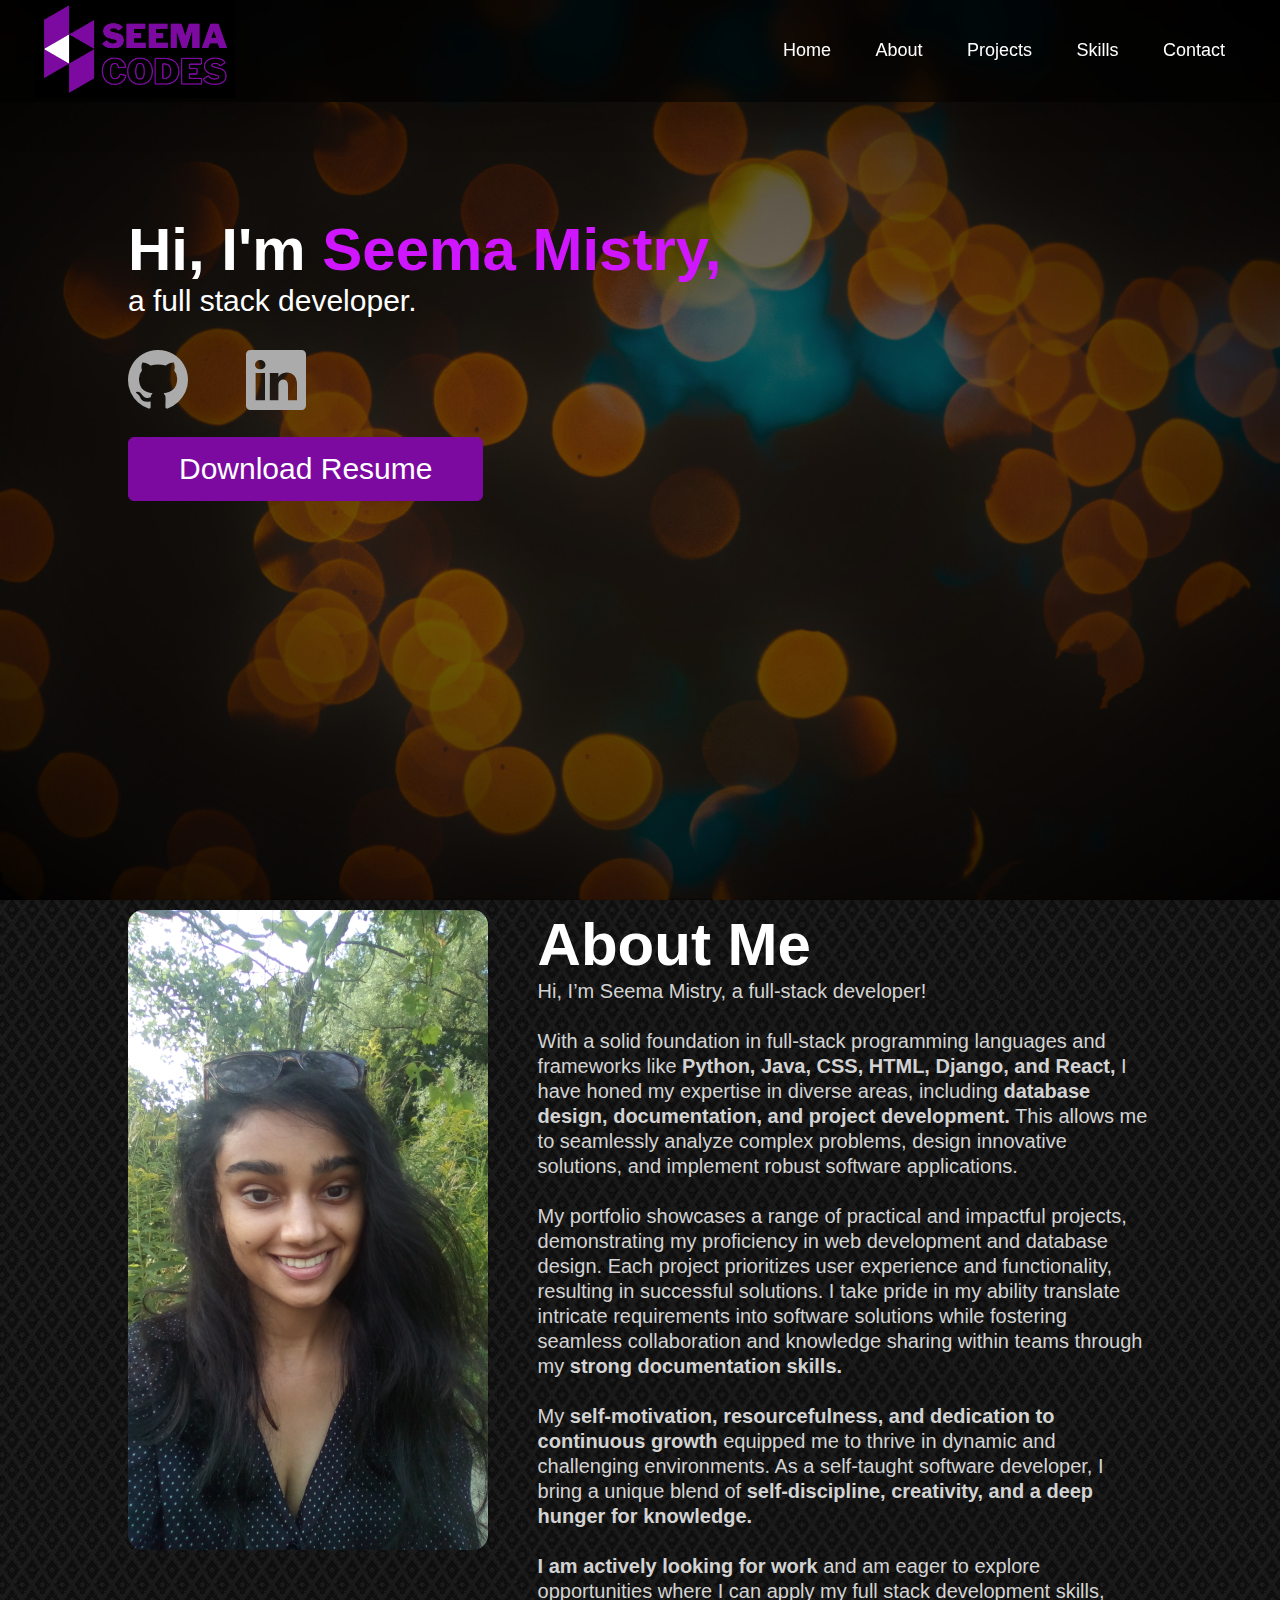
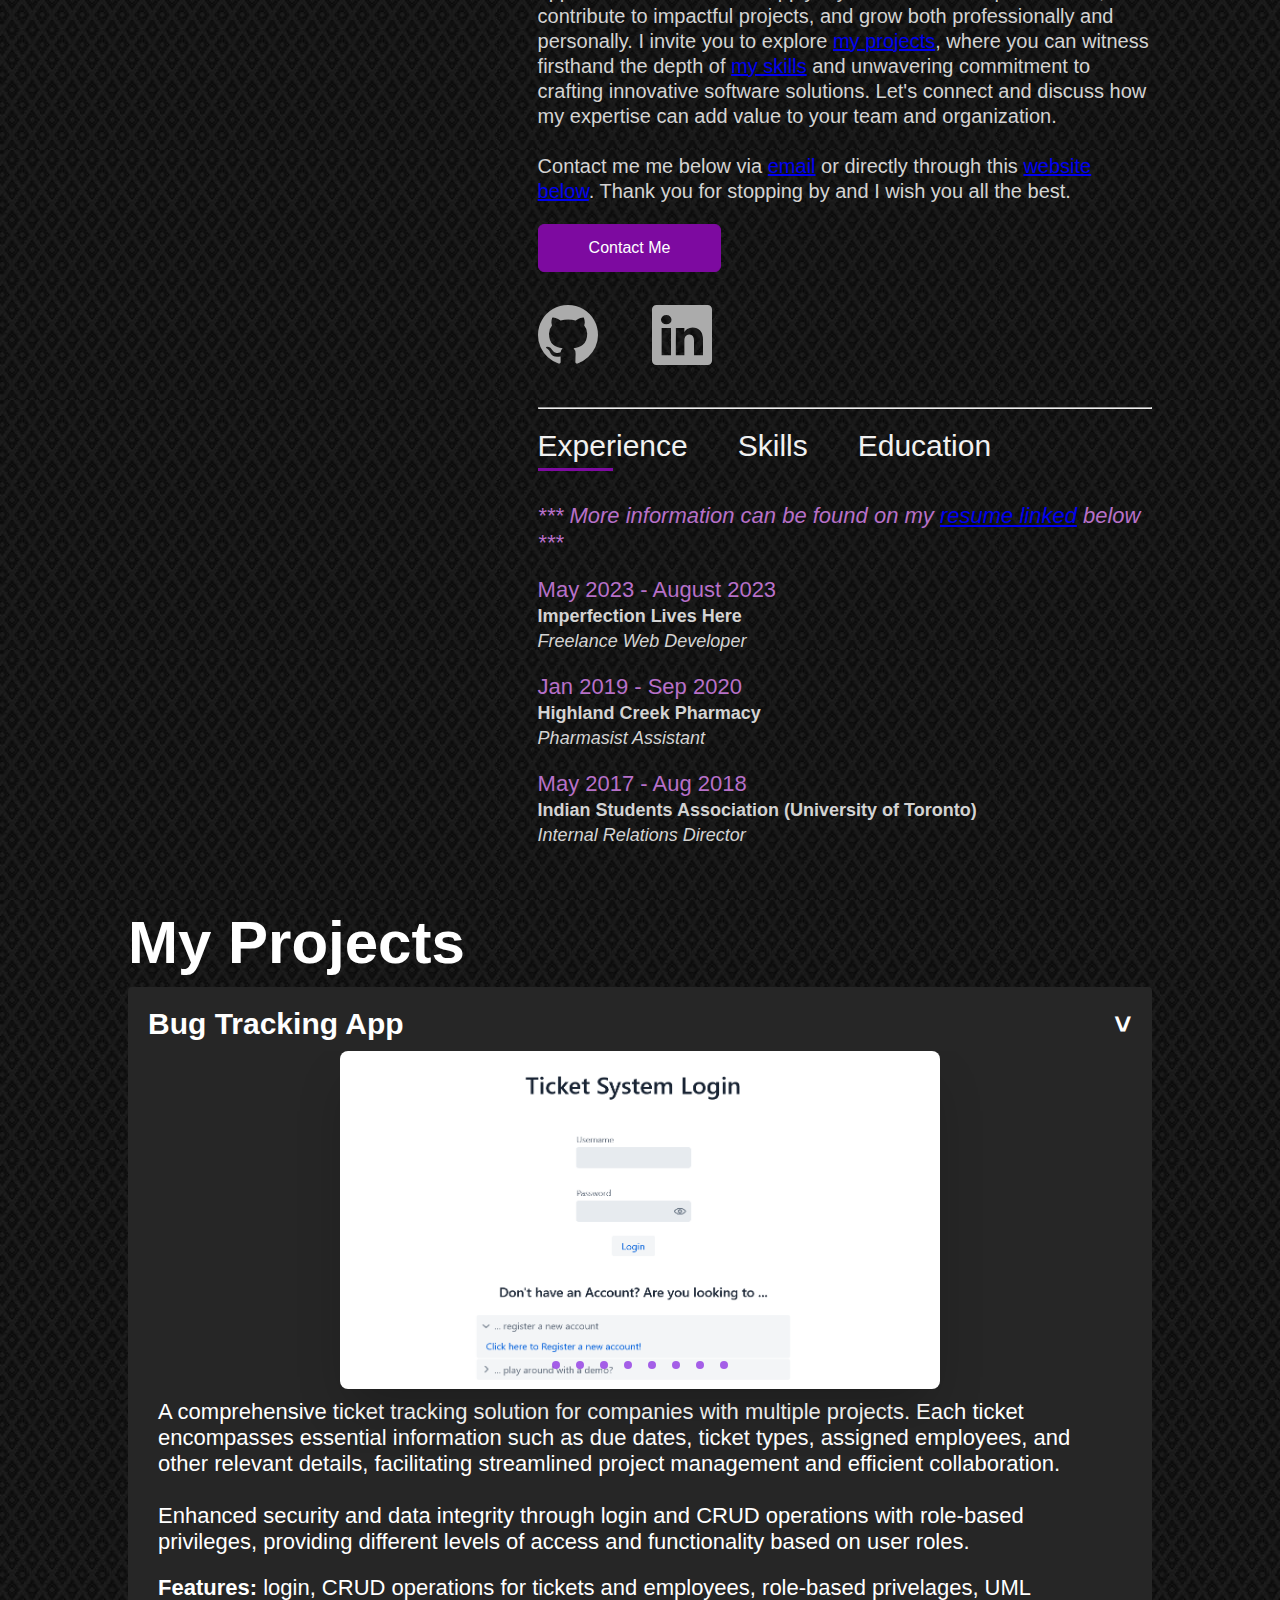
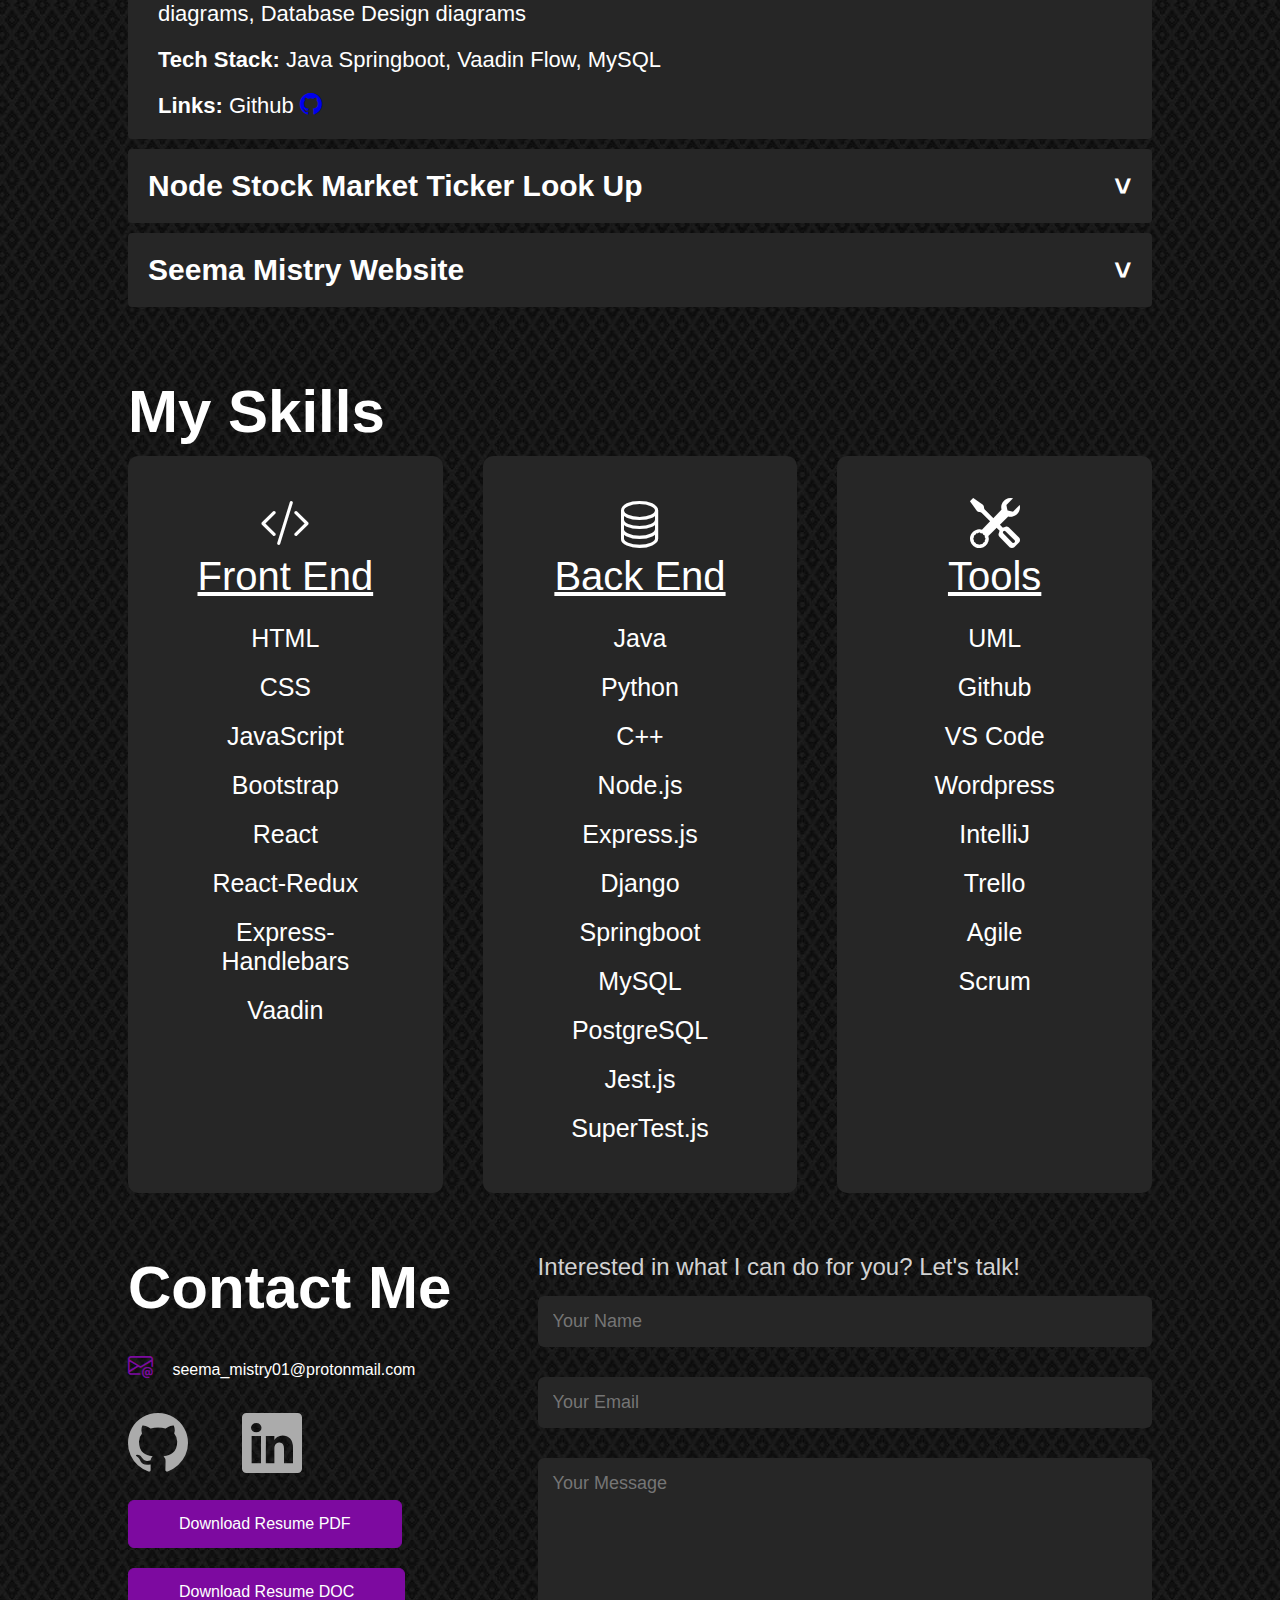
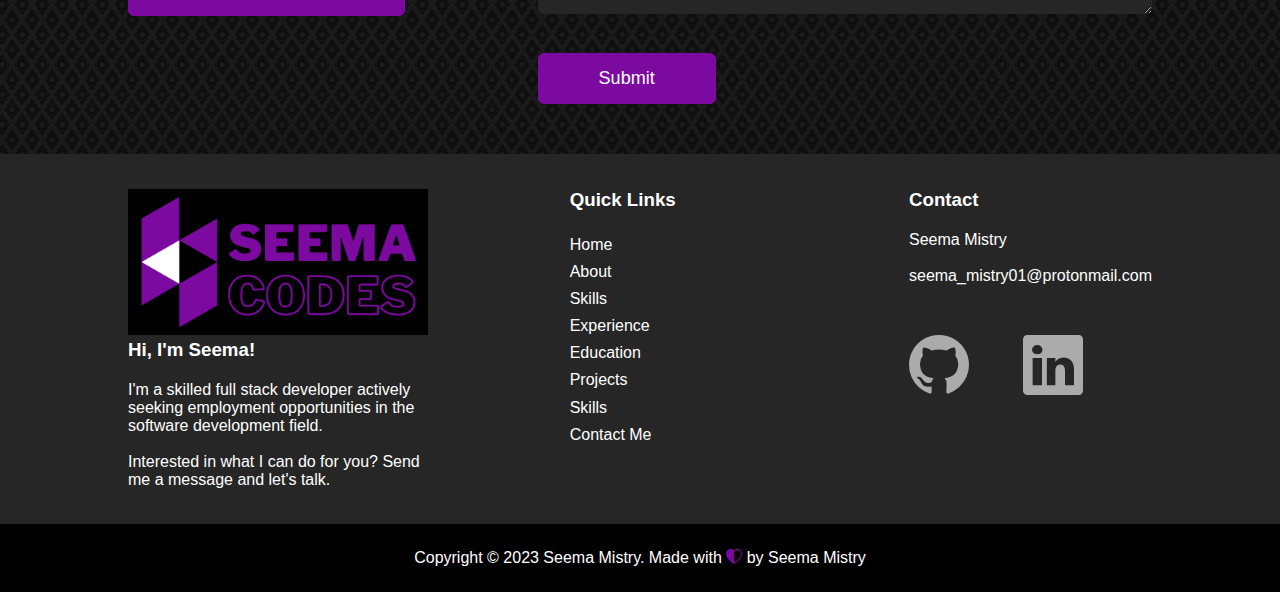
<file: index.html>
<!DOCTYPE html>
<html lang="en">
  <head>
    <meta charset="UTF-8" />
    <meta http-equiv="X-UA-Compatible" content="IE=edge" />
    <meta name="viewport" content="width=device-width, initial-scale=1.0" />
    <link rel="icon" href="images/icon.png">
    <title>Seema Mistry Website</title>
    <link rel="stylesheet" href="styles.css" />
    <link
      rel="stylesheet"
      href="https://cdn.jsdelivr.net/npm/bootstrap-icons@1.10.3/font/bootstrap-icons.css"
    />
  </head>
  <body>
    <!-- --------NAV BAR SECTION---------- -->
    <nav>
     <a href="https://seemamistry.github.io/"> <img src="images/logo-6.png" class="logo small" alt="image of logo" /></a>
      <ul id="side-menu">
        <li><a href="#header">Home</a></li>
        <li><a href="#about">About</a></li>
        <li><a href="#portfolio">Projects</a></li>
        <li><a href="#services">Skills</a></li>
        <li><a href="#contact">Contact</a></li>
        <i class="bi bi-x-circle" onclick="closeMenu()"></i>
      </ul>
      <i class="bi bi-list" onclick="openMenu()"></i>
    </nav>
     <!-- --------HEADER SECTION---------- -->
    <div id="header">
      <div class="container">
         <!-- --------HERO SECTION---------- -->
        <div class="header-text">
          
          <h1>Hi, I'm <span>Seema Mistry,</span></h1>
          <p>a full stack developer.
        
          </p>
          <div class="social-icons" >
            <a href="https://github.com/SeemaMistry" target="_blank"><i class="bi bi-github"></i></a>
            <a href="https://www.linkedin.com/in/seemamistrycodes/" target="_blank"><i class="bi bi-linkedin" target="_blank"></i></a>
          </div>
          <div class="resumes">
            <a href=#contact download class="btn btn2"
              >Download Resume</a
            ></br>
          </div>
        </div>
      </div>
    </div>
    <!-- --------ABOUT SECTION---------- -->
    <div id="about">
      <div class="container">
        <div class="row">
          <div class="about-col-1">
            <img src="images/profile-pic.jpg" alt="image of Seema" />
          </div>
          <div class="about-col-2">
            <h2 class="sub-title">About Me</h2>
            <p class="about-description">
              Hi, I’m Seema Mistry, a full-stack developer!
            </br>
          </br>
              With a solid foundation in full-stack programming languages and frameworks like <b>Python, Java, CSS, HTML, Django, and React,</b>
               I have honed my expertise in diverse areas, including <b>database design, documentation, and project development.</b> This allows
                me to seamlessly analyze complex problems, design innovative solutions, and implement robust software applications.
              </br>
            </br>
              My portfolio showcases a range of 
              practical and impactful projects, demonstrating my proficiency in web development and database design. Each project prioritizes 
              user experience and functionality, resulting in successful solutions. I take pride in my ability translate intricate requirements into software solutions while fostering seamless 
              collaboration and knowledge sharing within teams through my <b>strong documentation skills.</b>
            </br>
          </br>
              My <b>self-motivation, resourcefulness, and dedication to continuous growth</b> equipped me to thrive in dynamic and challenging 
              environments. As a self-taught software developer, I bring a unique blend of <b>self-discipline, creativity, and a deep
              hunger for knowledge.</b>
            </br>
          </br>
              <b>I am actively looking for work</b> and am 
              eager to explore opportunities where I can apply my full stack development skills, contribute to impactful projects, and grow both professionally 
              and personally. I invite you to explore <a href=#portfolio>my projects</a>, where you can witness firsthand the depth of <a href=#services>my skills</a> and unwavering commitment to crafting innovative software solutions.
              Let's connect and discuss how my expertise can add value to your team and organization. 
            </br>
          </br>
              Contact me me below via <a href=#contact>email</a> or directly through this <a href=#contact>website below</a>. Thank you for stopping by and I wish you all the best.

        
            </p>
           
            <a href=#contact download class="btn btn2"
            >Contact Me</a
          >
            <div class="social-icons" >
              <a href="https://github.com/SeemaMistry" target="_blank"><i class="bi bi-github"></i></a>
              <a href="https://www.linkedin.com/in/seemamistrycodes/" target="_blank"><i class="bi bi-linkedin" target="_blank"></i></a>
            </div>
        
          </br>
          </br>
            <hr class="solid">
            <div class="tab-titles">
              <p class="tab-links active-link" onclick="opentab('experience')">
                Experience
              </p>
              <p class="tab-links" onclick="opentab('skills')">
                Skills
              </p>
              <p class="tab-links" onclick="opentab('education')">Education</p>
            </div>
            <!-- --------ABOUT SECTION/ TAB CONTENT---------- -->
            <div class="tab-contents active-tab" id="experience">
              <ul>
                <li><span><i>*** More information can be found on my  <a href=#contact>resume linked</a> below ***</i></span></li>
                <li>
                  <span>May 2023 - August 2023</span><br /><b>Imperfection Lives Here </b></br>
                  <i>Freelance Web Developer</i>
                </li>
                <li>
                  <span>Jan 2019 - Sep 2020</span><br /><b>Highland
                  Creek Pharmacy</b><br /> <i>Pharmasist Assistant </i>
                </li>
                <li>
                  <span>May 2017 - Aug 2018</span><br /><b>Indian
                  Students Association (University of Toronto)</b><br /> <i>Internal Relations Director</i>
                </li>
              </ul>
            </div>
            <div class="tab-contents" id="skills">
              <ul>
                <li>
                  <span>Self Starter</span><br />As a self-taught developer, I relied on my strong organizational skills and 
                  unwavering discipline to teach myself coding, continuously embracing new tech stacks, and eagerly seeking 
                  opportunities for collaboration and learning from others.
                </li>
                <li>
                  <span>Team Player</span><br />Drawing from over 5+ years of experience in customer service and leadership roles, 
                  I bring forth a positive, cooperative, and team-oriented attitude. This is complemented by exceptional communication skills, 
                  fostering an environment of effective collaboration and collective success.
                </li>
                <li>
                  <span>Communication</span><br />I bring attention to detail to my coding practices, showcasing clean and 
                  well-documented code. Additionally, I implement concise and conventional commits on GitHub, leveraging my exceptional 
                  writing skills to facilitate clear communication throughout the development process.
                </li>
              </ul>
            </div>
            <div class="tab-contents" id="education">
              <ul>
                <li>
                  <span>Honours Bachelors of Science Degree </span><br /><b>University of Toronto Scarborough</b>
                  <br />
                  <p>
                    Major Program in Molecular Biology, Immunology and
                    Disease<br />Major Program in Environmental Science<br />Minor
                    Program in Computer Science
                  </p>
                </li>
              </ul>
            </div>       
           
          </div>
        </div>
      </div>
    </div>
    <!-- --------PORTFOLIO SECTION---------- -->
    <div id="portfolio">
      <div class="container">
        <h2 class="sub-title">My Projects</h2>
        <div class="portfolio-list">
          <ul id="accordian">
            <li>
              <label for="first">Bug Tracking App<span>&#x3e;</span></label>
              <input id="first" type="radio" name="accordian" checked>
              <div class="content">
                <div class="row">
                  <div class="accordian-col-left">
                    <section>
                      <div class="slider-wrapper">
                          <div class="slider">
                              <img src="images/accordianImages/BugTrackingImage1.png" alt="" id="BTA-slide-1"/>
                              <img src="images/accordianImages/BugTrackingImage2.png" alt="" id="BTA-slide-2"/>
                              <img src="images/accordianImages/BugTrackingImage3.png" alt="" id="BTA-slide-3"/>
                              <img src="images/accordianImages/BugTrackingImage4.png" alt="" id="BTA-slide-4"/>
                              <img src="images/accordianImages/BugTrackingImage5.png" alt="" id="BTA-slide-5"/>
                              <img src="images/accordianImages/BugTrackingImage6.png" alt="" id="BTA-slide-6"/>
                              <img src="images/accordianImages/BugTrackingImage7.png" alt="" id="BTA-slide-7"/>
                              <img src="images/accordianImages/BugTrackingImage8.png" alt="" id="BTA-slide-8"/>
                          </div>
                          <div class="slider-nav">
                              <a href="#BTA-slide-1"></a>
                              <a href="#BTA-slide-2"></a>
                              <a href="#BTA-slide-3"></a>
                              <a href="#BTA-slide-4"></a>
                              <a href="#BTA-slide-5"></a>
                              <a href="#BTA-slide-6"></a>
                              <a href="#BTA-slide-7"></a>
                              <a href="#BTA-slide-8"></a>
                          </div>
                      </div>
                  </section>
                  </div>
                  <div class="accordian-col-right">
                    <p>A comprehensive ticket tracking solution for companies with multiple projects. Each ticket encompasses essential 
                      information such as due dates, ticket types, assigned employees, and other relevant details, facilitating 
                      streamlined project management and efficient collaboration. 
                      <br><br>
                      Enhanced security and data integrity through login and CRUD operations with role-based privileges, providing 
                      different levels of access and functionality based on user roles.
                  </p>
                  <p><strong>Features: </strong>login, CRUD operations for tickets and employees, role-based privelages, UML diagrams, Database Design diagrams</p>
                  <p><strong>Tech Stack: </strong> Java Springboot, Vaadin Flow, MySQL</p>
                  <p><strong>Links: </strong> Github <a href="https://github.com/SeemaMistry/BugTrackerApp" target="_blank"><i class="bi bi-github"></i></a>
                  </p>
                  </div>
                </div>
              </div> 
            </li>
            <li>
              <label for="second">Node Stock Market Ticker Look Up <span>&#x3e;</span></label>
              <input id="second" type="radio" name="accordian">
              <div class="content">
                <div class="row">
                  <div class="accordian-col-left">
                    <section>
                      <div class="slider-wrapper">
                          <div class="slider">
                              <img src="images/accordianImages/NodeStockImage1.png" alt="" id="slide-4"/>
                              <img src="images/accordianImages/NodeStockImage2.png" alt="" id="slide-5"/>
                              <img src="images/accordianImages/NodeStockImage3.png" alt="" id="slide-6"/>
                          </div>
                          <div class="slider-nav">
                              <a href="#slide-4"></a>
                              <a href="#slide-5"></a>
                              <a href="#slide-6"></a>
                          </div>
                      </div>
                  </section>
                  </div>
                  <div class="accordian-col-right">
                    <p>A Stock Market Ticker Look Up app you can use to find stock tickers and get up to date information via the LookUp search bar.
                      Made in Node.js, Express.js and Express-Handlebars with Alpha Vantage API.
                      <br><br>
                      Uses Axios and Async/Await to make 3rd party API call to Alpha Vantage, then renders ticker information as cards onscreen.
                      HTTP testing implemented using Jest and SuperTest.
                  </p>
                  <p><strong>Features: </strong>responsive design, mobile capabilities, HTTP testing</p>
                  <p><strong>Tech Stack: </strong>Node.js, Express.js, Express-Handlebars, Axios, Async/Await Jest, SuperTest, Alpha Vantage API</p>
                  <p><strong>Links: </strong> Github <a href="https://github.com/SeemaMistry/NodeStockAPI" target="_blank"><i class="bi bi-github"></i></a>
                  </p>
                  </div>
                </div>
              </div> 
            </li>
            <li>
              <label for="third">Seema Mistry Website<span>&#x3e;</span></label>
              <input id="third" type="radio" name="accordian">
              <div class="content">
                <div class="row">
                  <div class="accordian-col-left">
                    <section>
                      <div class="slider-wrapper">
                          <div class="slider">
                              <img src="images/accordianImages/WebsiteImage1.png" alt="" id="slide-7"/>
                              <img src="images/accordianImages/WebsiteImage2.png" alt="" id="slide-8"/>
                              <img src="images/accordianImages/WebsiteImage3.png" alt="" id="slide-9"/>
                          </div>
                          <div class="slider-nav">
                              <a href="#slide-7"></a>
                              <a href="#slide-8"></a>
                              <a href="#slide-9"></a>
                          </div>
                      </div>
                  </section>
                  </div>
                  <div class="accordian-col-right">
                    <p>My professional personal portfolio website utilizing HTML, CSS, and JavaScript. This website showcases my skills, 
                      experiences, and achievements in a visually appealing and responsive layout with a mobile compatible display.
                  </p>
                  <p><strong>Features: </strong>responsive design, mobile capabilities, and input form scripts.</p>
                  <p><strong>Tech Stack: </strong>HTML, CSS, JavaScript</p>
                  <p><strong>Links: </strong> Github 
                  <a href="https://github.com/SeemaMistry/PortfolioWebsite" target="_blank"><i class="bi bi-github"></i></a> 
                  and Live Link
                  <a href="https://seemamistry.github.io" target="_blank"><i class="bi bi-box-arrow-up-right"></i></a>
                </p>
                  </div>
                </div>
              </div> 
            </li>
          </ul>
         
        </div>
      </div>
    </div>
    <!-- --------SKILLS SECTION---------- -->
    <div id="services">
      <div class="container">
        <h2 class="sub-title">My Skills</h2>
        <div class="services-list">
          <div>
            <i class="bi bi-code-slash"></i>
            <u><h3>Front End</h3></u>
            <ul>
              <li>HTML</li>
              <li>CSS</li>
              <li>JavaScript</li>
              <li>Bootstrap</li>
              <li>React</li>
              <li>React-Redux</li>
              <li>Express-Handlebars</li>
              <li>Vaadin</li>
            </ul>
          </div>
          <div>
            <i class="bi bi-database"></i>
            <u><h3>Back End</h3></u>
           <ul>
            <li>Java</li>
            <li>Python</li>
            <li>C++</li>
            <li>Node.js</li>
            <li>Express.js</li>
            <li>Django</li>
            <li>Springboot</li>
            <li>MySQL</li>
            <li>PostgreSQL</li>
            <li>Jest.js</li>
            <li>SuperTest.js</li>
           </ul>
          </div>
          <div>
            <i class="bi bi-tools"></i>
           <u> <h3>Tools</h3></u>
            <ul>
              <li>UML</li>
              <li>Github</li>
              <li>VS Code</li>
              <li>Wordpress</li>
              <li>IntelliJ</li>
              <li>Trello</li>
              <li>Agile</li>
              <li>Scrum</li>
             </ul>
          </div>
        </div>
      </div>
    </div>
    <!-- --------CONTACT SECTION---------- -->
    <div id="contact">
      <div class="container">
        <div class="row">
          <div class="contact-left">
            <h2 class="sub-title">Contact Me</h2>
            <p><i class="bi bi-envelope-at"></i> seema_mistry01@protonmail.com</p>
            <div class="social-icons">
              <a href="https://github.com/SeemaMistry" target="_blank"><i class="bi bi-github"></i></a>
              <a href="https://www.linkedin.com/in/seemamistrycodes/" target="_blank"><i class="bi bi-linkedin" target="_blank"></i></a>
            </div>
            <div class="resumes">
              <a href="images/SeemaMistry_Resume.pdf" target="_blank" class="btn btn2"
                >Download Resume PDF</a
              >
              <a href="images/SeemaMistry_Resume.docx" target="_blank" class="btn btn2"
                >Download Resume DOC</a
              >
            </div>
          </div>
          <div class="contact-right">
            <form name="submit-to-google-sheet">
              <span>Interested in what I can do for you? Let's talk!</span>
              <input type="text" name="Name" placeholder="Your Name" required />
              <input
                type="text"
                name="email"
                placeholder="Your Email"
                required
              />
              <textarea
                name="Message"
                rows="6"
                placeholder="Your Message"
                required
              ></textarea>
              <button type="submit" class="btn btn2">Submit</button>
              
            </form>
            <span id="msg"></span>
          </div>
          
        </div>
      </div>
    </div>
    <!-- --------FOOTER SECTION---------- -->
    <div id="footer">
      <div class="footer-links">
        <div class="container">
          <div class="row">
            <div class="col-left">
              <a href="https://seemamistry.github.io/"><img src="images/logo-6.png" class="logo large" alt="image of logo" /></a>
              <h3>Hi, I'm Seema!</h3>
              <span>
                I'm a skilled full stack developer actively seeking employment opportunities in the software development
                 field.<br /><br />
                Interested in what I can do for you? Send me a message and let's
                talk.<br />
              </span>
            </div>
            <div class="col-middle">
              <h3>Quick Links</h3>
              <ul>
                <li><a href="#header">Home</a></li>
                <li><a href="#about">About</a></li>
                <li>
                  <a href="#about" onclick="opentab('skills')">Skills</a>
                </li>
                <li>
                  <a href="#about" onclick="opentab('experience')"
                    >Experience</a
                  >
                </li>
                <li>
                  <a href="#about" onclick="opentab('education')">Education</a>
                </li>
                <li><a href="#portfolio">Projects</a></li>
                <li><a href="#services">Skills</a></li>
                <li><a href="#contact">Contact Me</a></li>
              </ul>
            </div>
            <div class="col-right">
              <h3>Contact</h3>
              <span
                >Seema Mistry<br /><br />
                seema_mistry01@protonmail.com<br /><br />
                <div class="social-icons">
                  <a href="https://github.com/SeemaMistry" target="_blank"><i class="bi bi-github"></i></a>
                  <a href="https://www.linkedin.com/in/seemamistrycodes/" target="_blank"><i class="bi bi-linkedin" target="_blank"></i></a>
                </div>
              </span>
            </div>
          </div>
        </div>
      </div>
      <div class="copyright">
        <p>
          Copyright &copy; 2023 Seema Mistry. Made with
          <i class="bi bi-heart-half"></i> by Seema Mistry
        </p>
      </div>
    </div>
    <script src="index.js"></script>
  </body>
</html>


 <!-- <div class="work">

              <a href="https://github.com/SeemaMistry/BugTrackerApp" target="_blank"><i class="bi bi-github"></i></a>
              <a href="#" target="_blank"><i class="bi bi-box-arrow-up-right"></i></a>


              <a href="https://github.com/SeemaMistry/PortfolioWebsite" target="_blank"><i class="bi bi-github"></i></a>
              <a href="https://seemamistry.github.io" target="_blank"><i class="bi bi-box-arrow-up-right"></i></a>


              <a href="https://github.com/SeemaMistry/auth_system" target="_blank"><i class="bi bi-github"></i></a>
              <a href="#" target="_blank"><i class="bi bi-box-arrow-up-right"></i></a>
 
          </div> -->
</file>
<file: styles.css>
* {
  margin: 0;
  padding: 0;
  font-family: Arial, Helvetica, sans-serif; /* Tutorial uses Poppins, I'm using standard. Might change it later */
  box-sizing: border-box;
}



body {
  /* background: #080808; */
  background-image: url(images/dark-pattern-background.jpg);
  background-repeat: repeat;
  color: #fff;
}
html {
  scroll-behavior: smooth;
}

/* add padding to container */
.container {
  padding: 10px 10%;
}
/* 
-------------BUTTONS AND SOCIAL ICONS-------------
*/

/* set button design */
.btn {
  display: block;
  margin: 20px auto;
  width: fit-content;
  border: 1px solid #7d0aa0;
  padding: 14px 50px;
  border-radius: 6px;
  color: #fff;
  text-decoration: none;
  text-align: center;
  justify-content: center;
}
.btn:hover {
  background: #7d0aa0;
  transform: scale(1.1);
}
/* set button 2 design (colored background) */
.btn.btn2 {
  display: inline-block;
  background: #7d0aa0;
  margin-bottom: 0;
}

/* social icon buttons */
.social-icons {
  margin-top: 30px;
}
.social-icons a {
  text-decoration: none;
  font-size: 60px;
  margin-right: 50px;
  color: #ababab;
  display: inline-block;
  transition: transform 0.5s;
}
.social-icons a:hover {
  color: #7d0aa0;
  transform: translateY(-5px);
}

/* 
-------------NAVIGATION BAR-------------
*/

/* Set the nav-bar orientation */
nav {
  width: 100%;
  display: flex; /* sets content horizontally side-by-side */
  align-items: center;
  justify-content: space-between;
  background-color: rgba(0, 0, 0, 0.6);
  position: fixed;
  top: 0;
  padding: 0px 35px;
  backdrop-filter: blur(8px);
  box-shadow: 0 20px 30px rgba(0, 0, 0, 0.15);
  z-index: 9;
}
.logo.small {
  width: 200px;
}
.logo.large {
  width: 300px;
}
/* Set list content without bullets and in a horizontal line with some padding between */
nav ul li {
  display: inline-block;
  list-style: none;
  margin: 10px 20px;
}
/* Remove hyperlink and set font size and color of nav-bar router-links */
nav ul li a {
  color: white;
  text-decoration: none;
  font-size: 18px;
  position: relative;
}
/* Set hover affect on nav-bar router links */
nav ul li a::after {
  content: '';
  width: 0; /* hide purple line until hover-event occurs */
  height: 5px;
  background: #7d0aa0;
  position: absolute;
  left: 0;
  bottom: -6px;
  transition: 0.5s; /* give transition half a second to complete */
}
/* Set hover event to modify purple line width to 100% on hover */
nav ul li a:hover::after {
  width: 100%;
}
nav .bi {
  display: none; /* hide icons of close and menu */
}

/* 
-------------HERO SECTION-------------
*/

/* Set the background image of Hero Section */
#header {
  /* width: 100%; */
  height: 100vh;
  background-image: url(images/backgroundAdjusted.jpg);
  background-size: cover;
  background-position: center;
}
/* Set section sub-title to white and larger in size */
.sub-title {
  color: #fff;
  font-size: 60px;
}
.header-text {
  margin-top: 20%;
  font-size: 30px;
}
.header-text h1 {
  font-size: 60px;
  margin-top: 20px;
}
.header-text h1 span {
  color: #d016ff;
}

/* 
-------------ABOUT SECTION-------------
*/
#about {
  color: #d3d3d3;
}
/* Set content of about section in a single row horizontally with some spacing */
.row {
  display: flex;
  justify-content: space-between;
  flex-wrap: wrap;
}
/* adjust column 1 and 2 sizes with a 5% spacing separating them */
.about-col-1 {
  flex-basis: 35%;
}
.about-col-2 {
  flex-basis: 60%;
}
/* adjust user image */
.about-col-1 img {
  /* width: 100%; your original image is too small so it 100% displays a small image. Commented out so let it auto set to fill the page*/
  border-radius: 15px;
  height: 640px;
  width: 360px;
}
/* set about description paragraphs text */
.about-description {
  font-size: 20px;
  line-height: 25px;
}
/* Set tab-titles orientation */
.tab-titles {
  display: flex;
  margin: 20px 0 40px;
}
/* Increase tab-link font size and add right-margin for spacing */
.tab-links {
  margin-right: 50px;
  font-size: 30px;
  font-weight: 500;
  cursor: pointer;
  position: relative;
  color: #f1f1f1;
}
/* Set hover after effect on tab links */
.tab-links::after {
  content: '';
  width: 0; /* hide purple line until hover-event occurs */
  height: 3px;
  background: #7d0aa0;
  position: absolute;
  left: 0;
  bottom: -8px;
  transition: 0.5s;
}
/* Set hover event on tab links */
.tab-links.active-link::after {
  width: 50%;
}
/* set tab-content list stlyings */
.tab-contents ul li {
  list-style: none;
  margin: 10px 0;
  padding-bottom: 10px;
  line-height: 25px;
  font-size: 18px;
}
.tab-contents ul li span {
  color: #b770c9;
  font-size: 22px;
}
/* set degree specifications to a smaller font */
#education p {
  font-size: 16px;
  padding-left: 20px;
}
/* hide all tab-contents by default */
.tab-contents {
  display: none;
}
/* display active-tab only */
.tab-contents.active-tab {
  display: block;
}

/* 
-------------SKILLS SECTION-------------
*/
#services {
  padding: 20px 0;
}
.services-list {
  display: grid;
  grid-template-columns: repeat(auto-fit, minmax(250px, 1fr));
  grid-gap: 40px;
  margin-top: 10px;
}
/* set skills inside grey card boxes */
.services-list div {
  background: #262626;
  padding: 40px;
  font-size: 25px;
  font-weight: 300;
  border-radius: 10px;
  transition: background 0.5s, transform 0.5s;
  text-align: center;
}
/* adjust icon size */
.services-list div i {
  font-size: 50px;
  margin-bottom: 30px;
}
/* adjust title font size and spacing */
.services-list div h3 {
  font-size: 40px;
  font-weight: 500;
  margin-bottom: 15px;
}
/* adjust title font size and spacing */
.services-list div li {
  list-style-type: none;
  padding: 10px;
}

/* adjust link decorations */
.services-list div a {
  text-decoration: none;
  color: #fff;
  margin-top: 30px;
  font-size: 12px;
  display: inline-block;
}
/* set transition hover effect on cards to lift upwards and change to purple */
.services-list div:hover {
  background: #7d0aa0;
  transform: translateY(-10px);
}

/* 
-------------PORTFOLIO SECTION-------------
*/
/* add spacing to portfolio container */
#portfolio {
  padding: 20px 0;
}
/* set thumbnail images in a grid pattern */
.portfolio-list {
  display: grid;
  grid-template-columns: repeat(auto-fit, minmax(250px, 1fr));
  grid-gap: 40px;
  /* margin-top: 50px; */
}

/* style project accordian and image slider */
.accordian-col-left{
  flex-basis: 100%;
}

.accordian-col-right{
  flex-basis: 100%;

}


#accordian {
  margin-top: 10px;
  padding: 0px;
  width: 100%;
}
#accordian li {
  list-style: none;
  width: 100%;
  margin-bottom: 10px;
  background: #262626;
  padding: 10px;
  border-radius: 4px;
}
#accordian li label {
  padding: 10px;
  display: flex;
  align-items: center;
  justify-content: space-between;
  font-size: 30px;
  font-weight: 800;
  cursor: pointer;
  color: #fff;
}

#accordian li label span{
  transform: rotate(90deg);
  font-size: 30px;
  color: #fff;
}
#accordian label + input[type="radio"]{
  display: none;
}

#accordian .content{
  padding: 0 10px;
  line-height: 26px;
  max-height: 0;
  overflow: hidden;
  transition: max-height 0.5s;
}
#accordian label + input[type="radio"]:checked + .content{
  max-height: 900px;
}
#accordian p {
  color: #fff;
  padding: 10px;
  font-size: 22px;
}
html {
  scroll-padding-top: 14rem;
}
.slider-wrapper{
    position: relative;
    max-width: 600px;
    margin: 0 auto;
}
.slider {
    display: flex;
    aspect-ratio: 16 / 9;
    overflow-x: hidden;
    scroll-snap-type: x mandatory;
    scroll-behavior: smooth;
    box-shadow: 0 1.5rem 3rem -0.75rem hsla(0, 0%, 0%, 0.25);
    border-radius: 0.5rem;
}
.slider img {
    flex: 1 0 100%;
    scroll-snap-align: start;
    /* object-fit:cover;  This is cutting off my images that are too big. Remove it if you want to stretch the images to fit */
    max-width: 100%;
    max-height: 100%;
}
.slider-nav {
    display: flex;
    column-gap: 1rem;
    position: absolute;
    bottom: 1.25rem;
    left: 50%;
    transform: translateX(-50%);
    z-index: 1;
}

.slider-nav a{
    width: 0.5rem;
    height: 0.5rem;
    border-radius: 50%;
    background-color: blueviolet;
    opacity: 0.75;
    transition: opacity ease 250ms;
}
.slider-nav a:hover{
    opacity: 1;
}

/* 
-------------CONTACT SECTION-------------
*/
/* add spacing to contact container */
#contact {
  padding: 20px 0;
}
/* set column left and right sizes */
.contact-left {
  flex-basis: 35%;
}
.contact-right {
  flex-basis: 60%;
}
/* style personal contact information */
.contact-left p {
  margin-top: 30px;
}
.contact-left p i {
  color: #7d0aa0;
  margin-right: 15px;
  font-size: 25px;
}

/* set the contact form */
.contact-right form {
  width: 100%;
}
.resumes {
  margin-bottom: 50px;
}
form span {
  color: #d2d2d2;
  font-size: 24px;
}
form input,
form textarea {
  width: 100%;
  border: 0;
  outline: none;
  background: #262626;
  padding: 15px;
  margin: 15px 0;
  color: #fff;
  font-size: 18px;
  border-radius: 6px;
}
/* adjust submit button */
form .btn2 {
  padding: 14px 60px;
  font-size: 18px;
  margin-top: 20px;
  cursor: pointer;
  margin-bottom: 20px;
}

#msg {
  color: #61b752;
  margin-top: 20px;
  display: block;
}

/* 
-------------FOOTER SECTION-------------
*/
.footer-links {
  background: #262626;
  width: 100%;
  padding: 25px 0;
}
.footer-links h3 {
  margin-bottom: 20px;
}
/* set 3 columns */
.col-left {
  flex-basis: 30%;
}
.col-middle {
  flex-basis: 20%;
}
.col-right {
  flex-basis: 20%;
}
.col-middle ul li {
  list-style: none;
  line-height: 1.7;
}
.col-middle ul li a {
  color: white;
  text-decoration: none;
}


/* set copywrite footer section */
.copyright {
  width: 100%;
  text-align: center;
  padding: 25px 0;
  background: #000000;
  font-weight: 300;
  /* margin-top: 20px; */
}
.copyright i {
  color: #7d0aa0;
}

/* 
-------------CSS FOR SMALL SCREEN-------------
*/

@media only screen and (max-width: 600px) {
  #header {
    background-image: url(images/phoneBackgroundAdjusted.jpg);
  }
  .header-text {
    margin-top: 100%;
    font-size: 16px;
  }
  .header-text h1 {
    font-size: 30px;
  }
  .logo.small {
    width: 140px;
  }
  .logo.large {
    width: 200px;
  }
  nav .bi {
    display: block;
    font-size: 25px;
  }
  nav ul {
    background: #7d0aa0;
    position: fixed;
    top: 0;
    right: -200px;
    width: 200px;
    height: 100vh;
    padding-top: 50px;
    z-index: 2;
    transition: right 0.5s;
  }
  nav ul li {
    display: block;
    margin: 25px;
  }
  nav ul .bi {
    position: absolute;
    top: 25px;
    left: 25px;
    cursor: pointer;
  }

  .sub-title {
    font-size: 40px;
  }
  .about-col-1,
  .about-col-2 {
    flex-basis: 100%;
  }
  .about-col-1 {
    margin-bottom: 30px;
  }
  /* .about-col-1 img {
    width: 100%;
  } */
  .about-col-1 img {
    /* width: 100%; your original image is too small so it 100% displays a small image. Commented out so let it auto set to fill the page*/
    border-radius: 15px;
    height: 426px;
    width: 240px;
    margin-top: 0px;
    margin-left: 10px;
  }
  .about-col-2 {
    font-size: 14px;
  }
  .tab-links {
    font-size: 16px;
    margin-right: 20px;
  }
  /* adjust accordian image slider size */
  img{
    width: 100%;
  }
  .contact-left,
  .contact-right {
    flex-basis: 100%;
  }
  .col-left,
  .col-middle,
  .col-right {
    flex-basis: 100%;
  }
  .col-middle h3,
  .col-right h3 {
    margin-top: 50px;
  }
  .copyright {
    font-size: 14px;
  }
}
</file>
